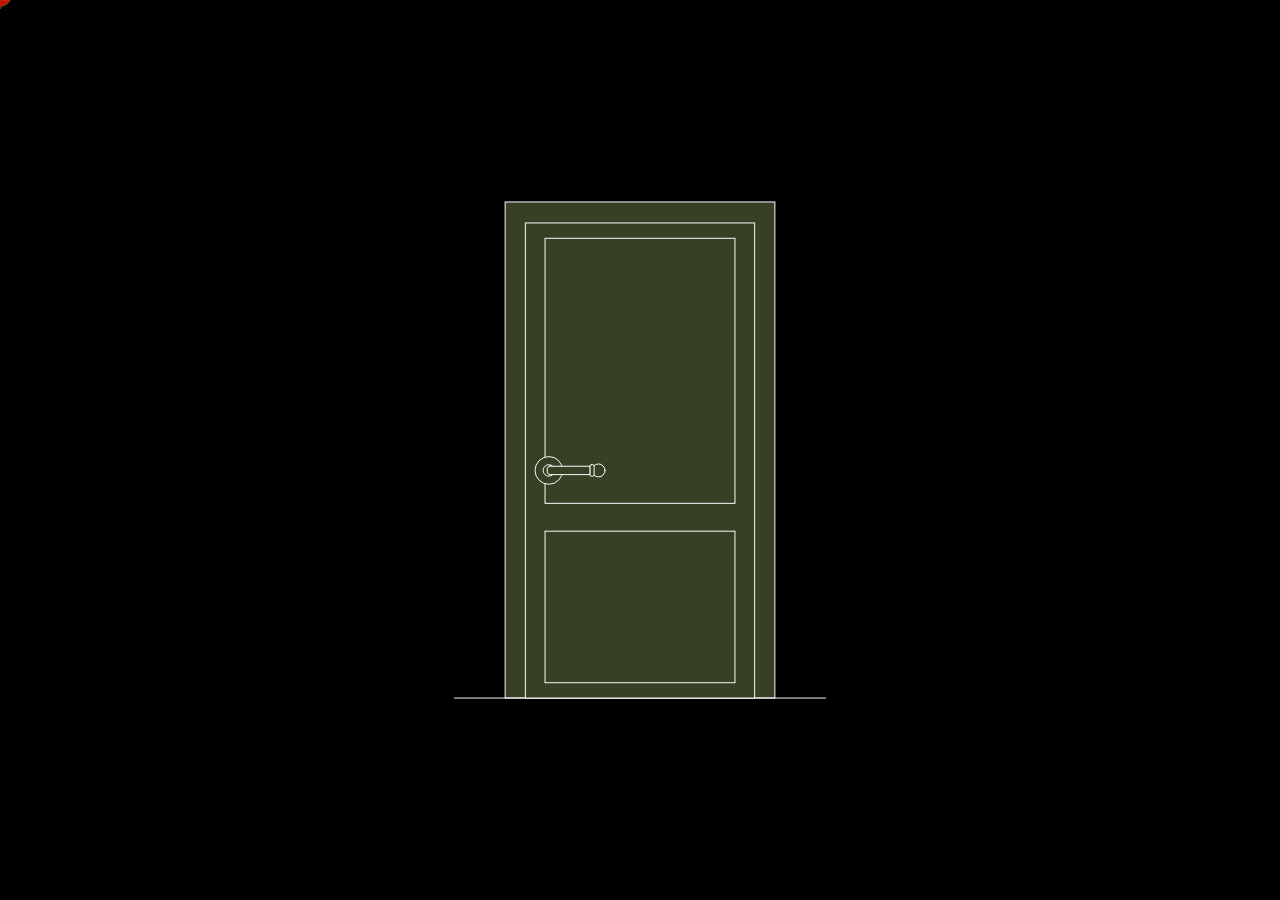
<file: index.html>
<!DOCTYPE html>
<html lang="ko">
<head>
  <meta charset="UTF-8" />
  <title>Room Project</title>
  <link rel="stylesheet" href="style.css" />
</head>
<body>
  <!-- 가짜 커서 -->
  <div class="cursor" id="cursor"></div>

  <!-- 첫 번째 화면 : 문 -->
  <div id="door-screen" class="screen">
    <div class="grid-container">
      <div id="door-hitbox" class="grid-door clickable">
        <img
          id="door-image"
          src="door01.svg"
          alt="door"
        />
      </div>
    </div>
  </div>

  <!-- 두 번째 화면 : 방(top-down) -->
  <div id="room-screen" class="screen">
    <div class="page-title">My Own Room</div>

    <div class="room-wrapper">
      <div class="room">
        <!-- 방 배경 -->
        <img
          src="room.svg"
          alt="room background"
          class="room-bg"
        />

        <!-- 클릭 가능한 투명 영역들 -->
        <div id="hit-desk"     class="hitbox hit-desk clickable"></div>
        <div id="hit-bed"      class="hitbox hit-bed clickable"></div>
        <div id="hit-window"   class="hitbox hit-window clickable"></div>
        <div id="hit-mirror"   class="hitbox hit-mirror clickable"></div>
        <div id="hit-books"    class="hitbox hit-books clickable"></div>
        <div id="hit-roomdoor" class="hitbox hit-roomdoor clickable"></div>

        <!-- 방 전체를 어둡게 만드는 레이어 (침대 토글용) -->
        <div id="room-dim-layer" class="room-dim"></div>
      </div>
    </div>
  </div>

  <!-- 모달 오버레이 -->
  <div id="overlay" class="overlay">
    <div class="modal">
      <button id="modal-close" class="modal-close">✕</button>
      <div id="modal-body" class="modal-body"></div>
    </div>
  </div>

  <!-- ===== 모달 템플릿들 ===== -->

<!-- Bookshelf -->
<div id="tpl-bookshelf" class="modal-template">
  <div class="bookshelf-wrapper">
    <h2 class="bookshelf-title">
      Virginia Woolf, <em>A Room of One's Own</em>
    </h2>

    <div class="bookshelf-quotes">
      <section class="bookshelf-quote">
        <h3>1. 익명(Anon)은 아마도 여자였을 것이다</h3>
        <p class="quote-en">
          I would venture to guess that Anon, who wrote so many poems without signing them, was often a woman.
        </p>
        <p class="quote-ko">
          익명(Anon)이라는 이름으로 이름 없이 시를 쓰던 이들 가운데 상당수는 사실 여성이었을 것이라고 감히 짐작해 본다.
        </p>
      </section>

      <section class="bookshelf-quote">
        <h3>2. “여성이 글을 쓰려면 돈과 방이 필요하다”</h3>
        <p class="quote-en">
          A woman must have money and a room of her own if she is to write fiction.
        </p>
        <p class="quote-ko">
          여성이 소설을 쓰기 위해서는 돈과, 자기만의 방이 반드시 필요하다.
        </p>
      </section>

      <section class="bookshelf-quote">
        <h3>3. “자기 자신에 대한 신뢰가 필요하다”</h3>
        <p class="quote-en">
          Life for both sexes … is arduous, difficult, a perpetual struggle. … More than anything, perhaps … it calls for confidence in oneself.
        </p>
        <p class="quote-ko">
          남녀 모두의 삶은 고되고, 어렵고, 끝없는 싸움이다. 그 무엇보다도, 어쩌면 가장 절실하게 요구되는 것은 자기 자신에 대한 신뢰다.
        </p>
      </section>

      <section class="bookshelf-quote">
        <h3>4. “500파운드가 가져온 변화”</h3>
        <p class="quote-en">
          No force in the world can take from me my five hundred pounds. Food, house and clothing are mine forever. Therefore not merely do effort and labour cease, but also hatred and bitterness. I need not hate any man; he cannot hurt me.
        </p>
        <p class="quote-ko">
          세상의 어떤 힘도 내게 해마다 주어지는 500파운드를 빼앗을 수 없다. 먹을 것과 집과 옷은 영원히 내 것이다. 그러므로 수고와 노동만이 아니라, 미움과 원한까지도 사라진다. 나는 어떤 남자를 미워할 필요가 없다. 그는 더 이상 나를 해칠 수 없기 때문이다.
        </p>
      </section>

      <section class="bookshelf-quote">
        <h3>5. “마음 전체가 활짝 열려 있어야 한다”</h3>
        <p class="quote-en">
          The mind must be wide open; it must have freedom, and it must have peace; no wheel must grate, no light flicker.
        </p>
        <p class="quote-ko">
          마음 전체가 활짝 열려 있어야 합니다. 자유가 있어야 하고, 또 평화가 있어야 하지요. 바퀴가 삐걱거리거나 빛이 깜빡거려서도 안 됩니다.
        </p>
      </section>
    </div>

    <div class="bookshelf-buy">
      <p class="bookshelf-buy-text">
        이 책을 직접 읽어보고 싶다면 아래 버튼을 눌러 온라인 서점으로 이동할 수 있습니다.
      </p>
      <a
        href="https://product.kyobobook.co.kr/detail/S000201447731"
        target="_blank"
        rel="noopener noreferrer"
        class="bookshelf-buy-button clickable"
      >
        교보문고에서 『자기만의 방』 살펴보기
      </a>
    </div>
  </div>
</div>


  <!-- Desk -->
  <div id="tpl-desk" class="modal-template">
    <div class="desk-container">
      <img src="desk_bg.svg" alt="Desk background" class="desk-bg" />

      <!-- 키보드 클릭/hover용 투명 히트박스 -->
      <div class="desk-keyboard-hitbox clickable"></div>

      <!-- 키보드만 있는 SVG -->
      <img
        src="desk_keyboard.svg"
        alt="Keyboard"
        class="desk-keyboard-img"
      />
    </div>
  </div>

  <!-- 글쓰기 + 아카이브 -->
  <div id="tpl-keyboard" class="modal-template">
    <div class="kb-wrapper">
      <p class="kb-sub">
        여기에서 쓴 글은 이 브라우저에 저장되고, 아래 아카이브에서 다시 볼 수 있습니다.
      </p>

      <form class="kb-form">
        <textarea
          class="kb-input"
          placeholder="지금 떠오르는 생각을 자유롭게 적어보세요."
        ></textarea>
        <div class="kb-form-actions">
          <button type="submit" class="kb-save">저장</button>
          <button type="button" class="kb-clear">지우기</button>
          <button type="button" class="kb-delete-all">전체 삭제</button>
        </div>
      </form>

      <div class="kb-archive">
        <h2>Archive</h2>
        <ul class="kb-list"></ul>
      </div>
    </div>
  </div>

 <!-- Window -->
<div id="tpl-window" class="modal-template">
  <div class="win-wrapper">
    <div class="win-frame-box">
      <!-- 배경 잔디밭 -->
      <img
        id="win-photo"
        class="win-photo"
        src="wd01.png"
        alt="window scene"
      />
      <!-- 맨 위 고정 창문 틀 -->
      <img
        class="win-frame"
        src="window_t.svg"
        alt="window frame"
      />

      <!-- 좌우 화살표  -->
      <button id="win-prev" class="win-arrow win-prev clickable">◀</button>
      <button id="win-next" class="win-arrow win-next clickable">▶</button>
    </div>
  </div>
</div>

  <!-- Mirror -->
<div id="tpl-mirror" class="modal-template">
  <div class="cam-wrapper">
    <p class="cam-sub">
      웹캠 사용을 허용하면 이곳에 현재 모습이 비칩니다.
    </p>

    <div class="cam-video-box">
      <video id="mirror-video" autoplay playsinline></video>
      <div id="mirror-video-error" class="cam-error"></div>
    </div>
  </div>
</div>

  <!-- 페이드 레이어 -->
  <div id="fade-layer"></div>

  <script src="script.js"></script>
</body>
</html>
</file>
<file: style.css>
/* 전역: 시스템 커서 숨기기 + box-sizing */
* {
  box-sizing: border-box;
  cursor: none !important;
}

@font-face {
  font-family: "MyRoomFont";
  src: url("MyRoomFont.otf") format("opentype");
  font-weight: normal;
  font-style: normal;
}

/* 기본: 문 화면용 → 검정 배경 */
body {
  margin: 0;
  background: #000;
  color: #fff;
  font-family: "MyRoomFont", system-ui, -apple-system,
               BlinkMacSystemFont, "Segoe UI", sans-serif;
  height: 100vh;
}

/* 두 화면 공통 컨테이너 */
.screen {
  display: none;
  width: 100vw;
  height: 100vh;
}

/* ===== 문 화면 ===== */

#door-screen {
  display: flex;
  align-items: center;
  justify-content: center;
}

.grid-container {
  display: grid;
  grid-template-columns: repeat(3, 1fr);
  grid-template-rows: repeat(6, 1fr);
  width: 100vw;
  height: 100vh;
}

/* 2행~5행, 2열 클릭 구역 */
.grid-door {
  grid-column: 2 / 3;
  grid-row: 2 / 6;
  display: flex;
  align-items: center;
  justify-content: center;
}

#door-image {
  max-width: 100%;
  max-height: 100%;
  pointer-events: none;
}

/* ===== 방 top-down 화면 ===== */

#room-screen {
  display: none;
  background: #000;
  color: #000;
}

.page-title {
  padding-top: 24px;
  text-align: center;
  font-size: 18px;
  color: #fff;
}

.room-wrapper {
  width: 100%;
  height: calc(100vh - 60px);
  display: flex;
  align-items: center;
  justify-content: center;
}

/* 방 전체 사이즈 */
.room {
  position: relative;
  width: 791px;
  height: 768px;
}

/* 배경 이미지: 전체 채우기 */
.room-bg {
  position: absolute;
  left: 0;
  top: 0;
  width: 791px;
  height: 768px;
  object-fit: cover;
  z-index: 1;
}

/* 공통 히트박스 */
.hitbox {
  position: absolute;
  z-index: 2;
  background: transparent; 
}

/* ===== 방 내부 각 요소 히트박스 위치/크기 ===== */

.hit-desk {
  top: 60px;
  left: 100px;
  width: 390px;
  height: 115px;
}

.hit-bed {
  top: 50px;
  right: 30px;
  width: 260px;
  height: 500px;
}

.hit-window {
  top: 190px;
  left: 20px;
  width: 80px;
  height: 350px;
}

.hit-mirror {
  top: 550px;
  left: 10px;
  width: 130px;
  height: 130px;
}

.hit-books {
  bottom: 0px;
  right: 0px;
  width: 290px;
  height: 145px;
}

.hit-roomdoor {
  bottom: 0px;
  left: 280px;
  width: 210px;
  height: 60px;
}

/* ===== 침대 클릭용 조명 레이어 ===== */

.room-dim {
  position: absolute;
  inset: 0;
  background: rgba(0, 0, 0, 0.80);
  opacity: 0;
  pointer-events: none;
  transition: opacity 0.4s ease;
  z-index: 3;
}

.room-dim.on {
  opacity: 1;
}

/* ===== 모달 기본 ===== */

.overlay {
  position: fixed;
  inset: 0;
  background: rgba(0, 0, 0, 0.5);
  display: none;
  align-items: center;
  justify-content: center;
  z-index: 900;
}

.modal {
  position: relative;
  background: #000;
  border: 2px solid #fff;
  padding: 24px;
  max-width: 900px;
  width: 80vw;
  max-height: 90vh;
  color: #fff;
  display: flex;
  flex-direction: column;
}

.modal-body {
  font-size: 16px;
  line-height: 1.5;
  overflow: auto;
  flex: 1;
}

.modal-close {
  position: absolute;
  right: 8px;
  top: 8px;
  border: none;
  background: transparent;
  color: #fff;
  font-size: 20px;
}

.modal-template {
  display: none;
}

/* ===== Desk 모달 ===== */

.modal-desk .modal-body {
  display: flex;
  flex-direction: column;
  align-items: center;
  justify-content: center;
}

.desk-container {
  position: relative;
  width: 100%;
  max-width: 736px;
  margin: 0 auto;
}

.desk-bg {
  display: block;
  width: 100%;
  height: auto;
}

.desk-keyboard-img {
  position: absolute;
  top: 0;
  left: 0;
  width: 100%;
  height: 100%;
  pointer-events: none;
  z-index: 2;
  transition: filter 0.2s ease, transform 0.2s ease;
}

.desk-keyboard-hitbox {
  position: absolute;
  left: 12%;
  width: 60%;
  bottom: 6%;
  height: 18%;
  z-index: 3;
  background: transparent;
}

.desk-keyboard-hitbox:hover + .desk-keyboard-img {
  filter: brightness(1.3);
  transform: translateY(-3px);
}

/* ===== 글쓰기 + 아카이브 ===== */

.kb-wrapper {
  display: flex;
  flex-direction: column;
  gap: 16px;
}

.kb-sub {
  font-size: 13px;
  opacity: 0.8;
  margin: 0 0 8px 0;
}

.kb-form {
  display: flex;
  flex-direction: column;
  gap: 8px;
}

.kb-input {
  width: 100%;
  min-height: 120px;
  padding: 10px;
  border: 1px solid #555;
  background: #111;
  color: #fff;
  font-family: inherit;
  font-size: 14px;
  resize: vertical;
}

.kb-input:focus {
  outline: 1px solid #999;
}

.kb-form-actions {
  display: flex;
  gap: 8px;
}

.kb-form-actions button {
  padding: 6px 14px;
  font-size: 13px;
  border: 1px solid #fff;
  background: #000;
  color: #fff;
}

.kb-form-actions button:hover {
  background: #fff;
  color: #000;
}

.kb-archive {
  margin-top: 8px;
  border-top: 1px solid #444;
  padding-top: 8px;
  max-height: 220px;
  overflow-y: auto;
}

.kb-archive h2 {
  font-size: 16px;
  margin: 0 0 8px 0;
}

.kb-list {
  list-style: none;
  padding: 0;
  margin: 0;
}

.kb-empty {
  font-size: 13px;
  opacity: 0.7;
}

.kb-note {
  border: 1px solid #444;
  padding: 6px 8px;
  margin-bottom: 6px;
  font-size: 13px;
  background: #050505;
  white-space: pre-wrap;
}

.kb-note-editing {
  border-color: #fff;
  background: #111;
}

.kb-note-meta-row {
  display: flex;
  justify-content: space-between;
  align-items: center;
  gap: 4px;
  margin-bottom: 4px;
}

.kb-note-meta {
  font-size: 11px;
  opacity: 0.7;
}

.kb-note-actions {
  display: flex;
  gap: 4px;
}

.kb-note-actions button {
  padding: 2px 8px;
  font-size: 11px;
  border: 1px solid #666;
  background: #000;
  color: #fff;
}

.kb-note-actions button:hover {
  background: #fff;
  color: #000;
}

.kb-note-body {
  font-size: 13px;
}

/* ===== Mirror / Camera 모달 ===== */

.cam-wrapper {
  display: flex;
  flex-direction: column;
  align-items: center;
  justify-content: center;
  gap: 12px;
  height: 100%;
}

#mirror-video {
  max-width: 100%;
  max-height: 60vh;
  background: #111;
  object-fit: contain;
  opacity: 1;
  filter: brightness(1) contrast(1);
}

.cam-sub {
  font-size: 13px;
  opacity: 0.4;
  margin: 0;
  text-align: center;
}

.cam-video-box {
  position: relative;
  max-width: 640px;
  width: 100%;
  aspect-ratio: 4 / 3;
  border: 1px solid #444;
  background: #111;
  display: flex;
  align-items: center;
  justify-content: center;
}

.cam-video-box video {
  width: 100%;
  height: 100%;
  object-fit: cover;
}

.cam-error {
  position: absolute;
  inset: 0;
  display: flex;
  align-items: center;
  justify-content: center;
  padding: 8px;
  font-size: 14px;
  text-align: center;
  color: #fff;
  background: rgba(0, 0, 0, 0.6);
}

/* ===== Window 슬라이드 모달 ===== */

.win-wrapper {
  display: flex;
  align-items: center;
  justify-content: center;
  height: 100%;
}

.win-frame-box {
  position: relative;
  width: 100%;
  max-width: 1300px;
  aspect-ratio: 1300 / 785;
  margin: 0 auto;
}

/* 배경 사진 */
.win-photo {
  position: absolute;
  inset: 0;
  width: 100%;
  height: 100%;
  object-fit: cover;
  z-index: 1;
}

/* 맨 위에 올라오는 틀 */
.win-frame {
  position: absolute;
  inset: 0;
  width: 100%;
  height: 100%;
  object-fit: contain;
  z-index: 2;
  pointer-events: none;
}

/* 좌우 화살표 버튼 */
.win-arrow {
  position: absolute;
  top: 50%;
  transform: translateY(-50%);
  z-index: 3;
  border: none;
  background: rgba(0, 0, 0, 0.4);
  color: #fff;
  font-size: 28px;
  width: 44px;
  height: 60px;
}

/* 왼쪽/오른쪽 위치 */
.win-prev {
  left: 12px;
}

.win-next {
  right: 12px;
}

.win-arrow:hover {
  background: rgba(255, 255, 255, 0.7);
  color: #000;
}

/* ===== Bookshelf 모달 ===== */

.bookshelf-wrapper {
  max-width: 720px;
  margin: 0 auto;
}

.bookshelf-title {
  font-size: 20px;
  margin: 0 0 16px;
  text-align: center;
}

.bookshelf-title em {
  font-style: normal;
}


.bookshelf-quotes {
  max-height: 360px;
  overflow-y: auto;
  padding-right: 4px;
  margin-bottom: 20px;
}

.bookshelf-quote + .bookshelf-quote {
  margin-top: 18px;
  border-top: 1px solid #333;
  padding-top: 14px;
}

.bookshelf-quote h3 {
  font-size: 17px;
  margin: 0 0 6px;
  color: #e2eb93;
  font-weight: bold;
}

.quote-en {
  font-size: 14px;
  margin: 0 0 4px;
  color: #cccccc;
  font-style: normal;
}

.quote-ko {
  font-size: 14px;
  margin: 0;
}

/* 안내 문구 + 버튼 영역을 가운데 정렬 */
.bookshelf-buy {
  border-top: 1px solid #444;
  padding-top: 16px;
  margin-top: 8px;
  text-align: center;
}

.bookshelf-buy-text {
  font-size: 13px;
  margin: 0 0 10px;
  color: #aaaaaa;
}

.bookshelf-buy-button {
  display: inline-block;
  padding: 8px 14px;
  border: 1px solid #ffffff;
  border-radius: 999px;
  font-size: 13px;
  text-decoration: none;
  color: #000;
  background: #ffffff;
}

.bookshelf-buy-button:hover {
  background: #f5f5f5;
}


/* ===== 페이드 레이어 ===== */

#fade-layer {
  position: fixed;
  inset: 0;
  background: #000;
  opacity: 0;
  pointer-events: none;
  transition: opacity 0.5s ease;
  z-index: 1000;
}

/* ===== 가짜 커서 (64x64 SVG) ===== */

.cursor {
  position: fixed;
  width: 64px;
  height: 64px;
  transform: translate(-50%, -50%);
  pointer-events: none;
  z-index: 1100;
  background: url("cursor01.svg") no-repeat center/contain;
}
</file>
